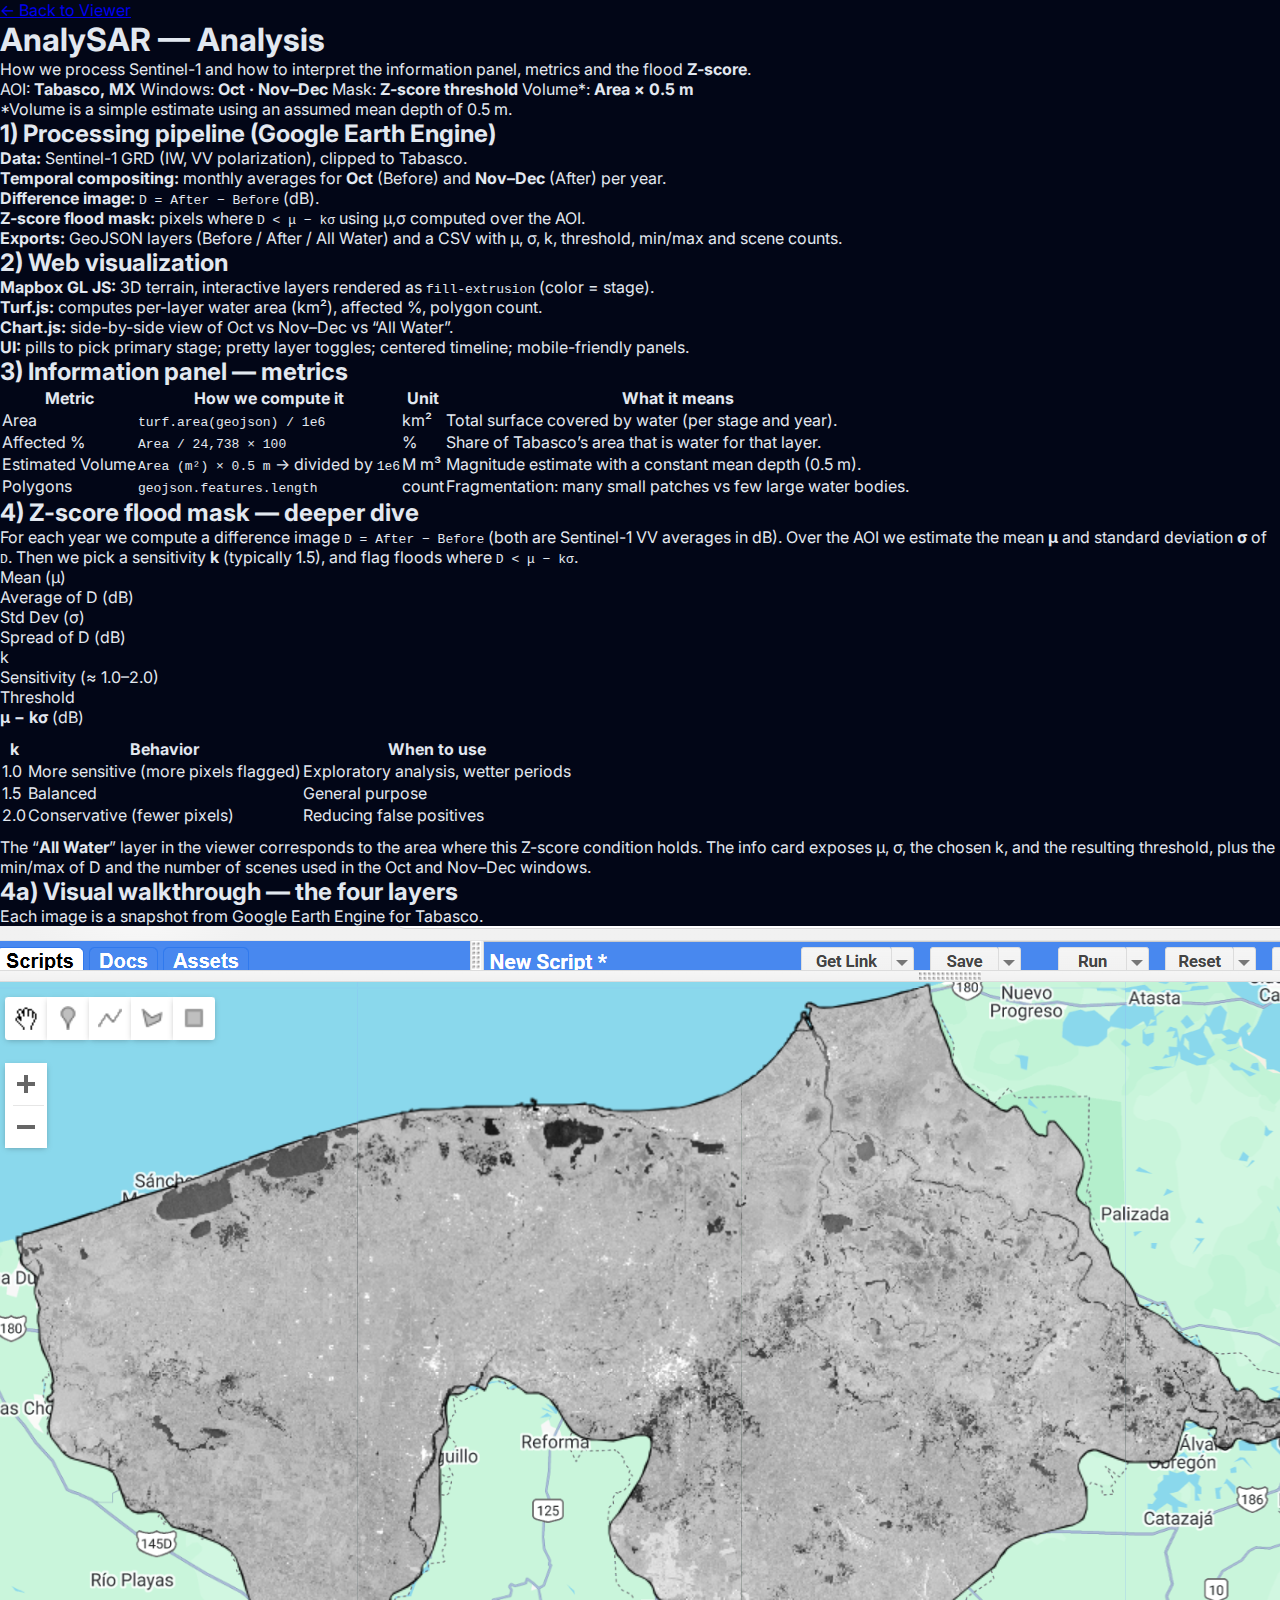
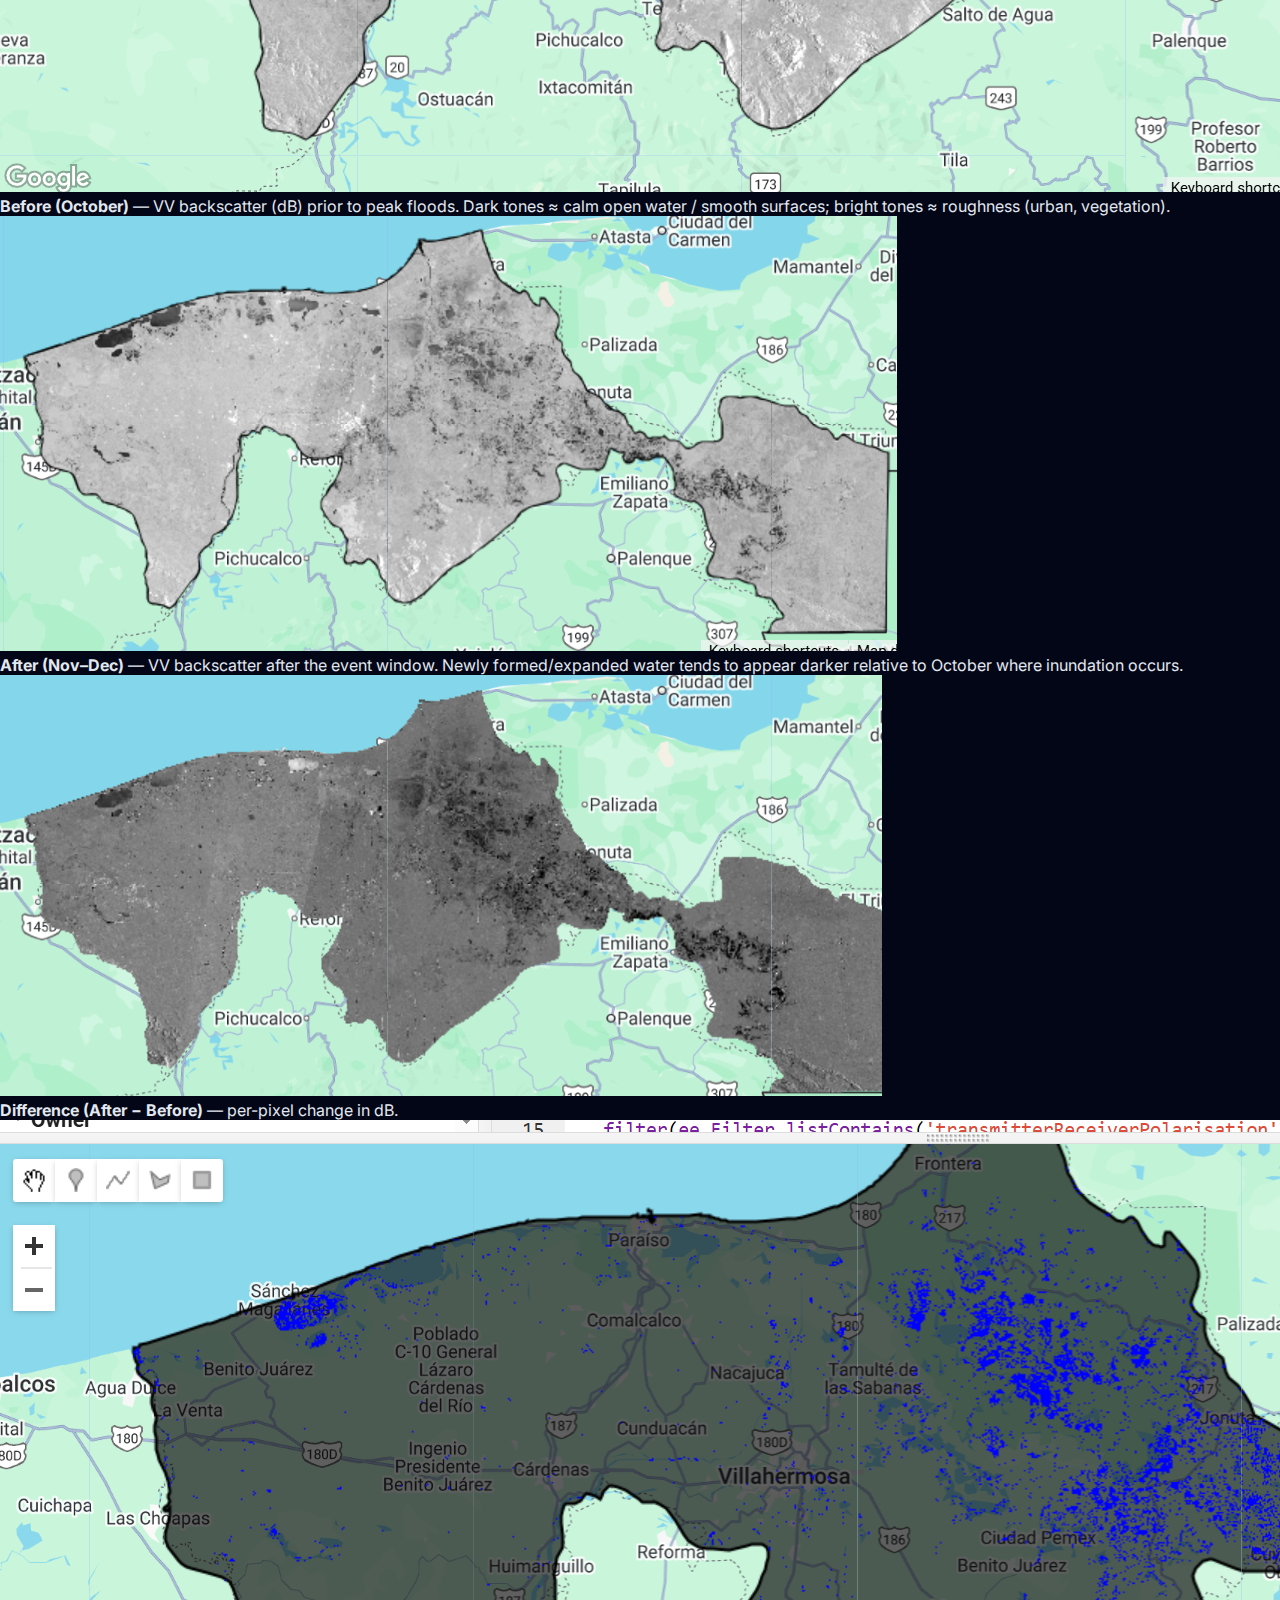
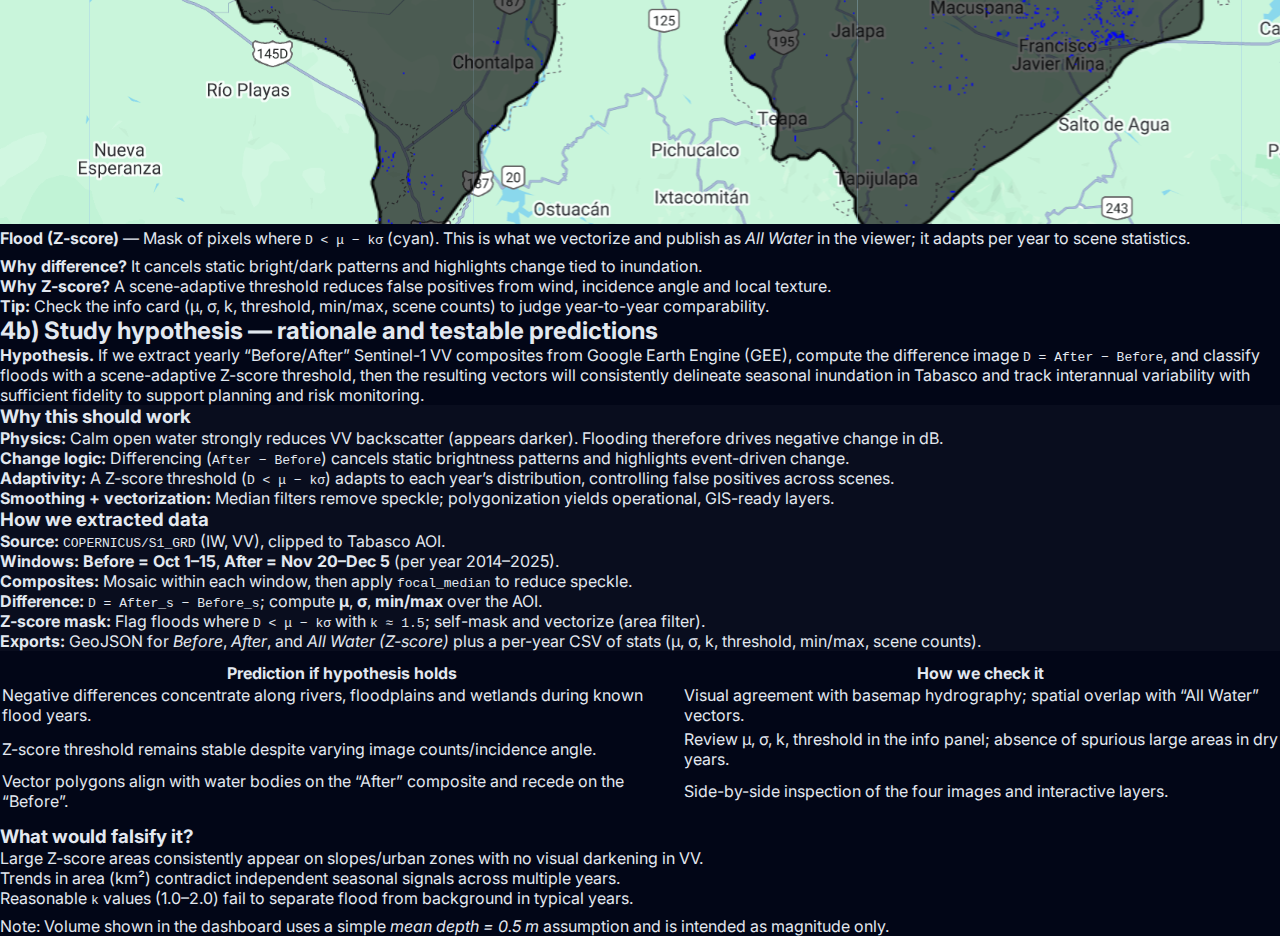
<file: analysis.html>
<!DOCTYPE html>
<html lang="en">
<head>
  <meta charset="UTF-8"/>
  <meta name="viewport" content="width=device-width, initial-scale=1.0"/>
  <title>AnalySAR — Analysis</title>
  <link rel="icon" href="img/LOGOANALYSAR.png" type="image/png"/>
  <link rel="stylesheet" href="css/style.css"/>
</head>
<body class="doc-body">
  <header class="doc-header">
    <a href="index.html" class="back-link">← Back to Viewer</a>
    <h1>AnalySAR — Analysis</h1>
    <p class="subtitle">
      How we process Sentinel-1 and how to interpret the information panel, metrics and the flood <strong>Z-score</strong>.
    </p>
    <div class="tags-row">
      <span class="tag">AOI: <b>Tabasco, MX</b></span>
      <span class="tag">Windows: <b>Oct · Nov–Dec</b></span>
      <span class="tag">Mask: <b>Z-score threshold</b></span>
      <span class="tag">Volume*: <b>Area × 0.5 m</b></span>
    </div>
    <p class="small-note">*Volume is a simple estimate using an assumed mean depth of 0.5 m.</p>
  </header>

  <main class="doc-main">

    <section class="doc-grid">
      <div class="doc-card">
        <h2>1) Processing pipeline (Google Earth Engine)</h2>
        <ul class="bullet">
          <li><b>Data:</b> Sentinel-1 GRD (IW, VV polarization), clipped to Tabasco.</li>
          <li><b>Temporal compositing:</b> monthly averages for <b>Oct</b> (Before) and <b>Nov–Dec</b> (After) per year.</li>
          <li><b>Difference image:</b> <code>D = After − Before</code> (dB).</li>
          <li><b>Z-score flood mask:</b> pixels where <code>D &lt; μ − kσ</code> using μ,σ computed over the AOI.</li>
          <li><b>Exports:</b> GeoJSON layers (Before / After / All Water) and a CSV with μ, σ, k, threshold, min/max and scene counts.</li>
        </ul>
      </div>

      <div class="doc-card">
        <h2>2) Web visualization</h2>
        <ul class="bullet">
          <li><b>Mapbox GL JS:</b> 3D terrain, interactive layers rendered as <code>fill-extrusion</code> (color = stage).</li>
          <li><b>Turf.js:</b> computes per-layer water area (km²), affected %, polygon count.</li>
          <li><b>Chart.js:</b> side-by-side view of Oct vs Nov–Dec vs “All Water”.</li>
          <li><b>UI:</b> pills to pick primary stage; pretty layer toggles; centered timeline; mobile-friendly panels.</li>
        </ul>
      </div>
    </section>

    <section class="doc-card">
      <h2>3) Information panel — metrics</h2>
      <div class="table-scroll">
        <table class="doc-table">
          <thead>
            <tr><th>Metric</th><th>How we compute it</th><th>Unit</th><th>What it means</th></tr>
          </thead>
          <tbody>
            <tr>
              <td>Area</td>
              <td><code>turf.area(geojson) / 1e6</code></td>
              <td>km²</td>
              <td>Total surface covered by water (per stage and year).</td>
            </tr>
            <tr>
              <td>Affected %</td>
              <td><code>Area / 24,738 × 100</code></td>
              <td>%</td>
              <td>Share of Tabasco’s area that is water for that layer.</td>
            </tr>
            <tr>
              <td>Estimated Volume</td>
              <td><code>Area (m²) × 0.5 m</code> → divided by <code>1e6</code></td>
              <td>M m³</td>
              <td>Magnitude estimate with a constant mean depth (0.5 m).</td>
            </tr>
            <tr>
              <td>Polygons</td>
              <td><code>geojson.features.length</code></td>
              <td>count</td>
              <td>Fragmentation: many small patches vs few large water bodies.</td>
            </tr>
          </tbody>
        </table>
      </div>
    </section>

    <section class="doc-card">
      <h2>4) Z-score flood mask — deeper dive</h2>
      <p>
        For each year we compute a difference image <code>D = After − Before</code> (both are Sentinel-1 VV averages in dB).  
        Over the AOI we estimate the mean <b>μ</b> and standard deviation <b>σ</b> of <code>D</code>.  
        Then we pick a sensitivity <b>k</b> (typically 1.5), and flag floods where <code>D &lt; μ − kσ</code>.
      </p>
      <div class="z-grid spaced doc-z">
        <div><div class="z-title">Mean (μ)</div><div class="z-val">Average of D (dB)</div></div>
        <div><div class="z-title">Std Dev (σ)</div><div class="z-val">Spread of D (dB)</div></div>
        <div><div class="z-title">k</div><div class="z-val">Sensitivity (≈ 1.0–2.0)</div></div>
        <div><div class="z-title">Threshold</div><div class="z-val"><b>μ − kσ</b> (dB)</div></div>
      </div>

      <div class="table-scroll" style="margin-top:10px">
        <table class="doc-table">
          <thead><tr><th>k</th><th>Behavior</th><th>When to use</th></tr></thead>
          <tbody>
            <tr><td>1.0</td><td>More sensitive (more pixels flagged)</td><td>Exploratory analysis, wetter periods</td></tr>
            <tr><td>1.5</td><td>Balanced</td><td>General purpose</td></tr>
            <tr><td>2.0</td><td>Conservative (fewer pixels)</td><td>Reducing false positives</td></tr>
          </tbody>
        </table>
      </div>

      <p style="margin-top:10px">
        The “<b>All Water</b>” layer in the viewer corresponds to the area where this Z-score condition holds.  
        The info card exposes μ, σ, the chosen k, and the resulting threshold, plus the min/max of D and the number of scenes used in the Oct and Nov–Dec windows.
      </p>
    </section>


<!-- 4a) Visual walkthrough — the four layers -->
<section class="doc-card">
  <h2>4a) Visual walkthrough — the four layers</h2>
  <p class="subtitle">Each image is a snapshot from Google Earth Engine for Tabasco.</p>

  <div class="doc-grid doc-grid-images">
    <figure class="doc-figure">
      <img src="img/analysis/Before.png" alt="Sentinel-1 VV composite — October (Before)" loading="lazy" />
      <figcaption>
        <b>Before (October)</b> — VV backscatter (dB) prior to peak floods.  
        Dark tones ≈ calm open water / smooth surfaces; bright tones ≈ roughness (urban, vegetation).
      </figcaption>
    </figure>

    <figure class="doc-figure">
      <img src="img/analysis/After.png" alt="Sentinel-1 VV composite — Nov–Dec (After)" loading="lazy" />
      <figcaption>
        <b>After (Nov–Dec)</b> — VV backscatter after the event window.  
        Newly formed/expanded water tends to appear darker relative to October where inundation occurs.
      </figcaption>
    </figure>

    <figure class="doc-figure">
      <img src="img/analysis/Difference.png" alt="Difference image D = After − Before (dB)" loading="lazy" />
      <figcaption>
        <b>Difference (After − Before)</b> — per-pixel change in dB.  
       
      </figcaption>
    </figure>

    <figure class="doc-figure">
      <img src="img/analysis/Zscore.png" alt="Z-score mask: pixels where D < μ − kσ" loading="lazy" />
      <figcaption>
        <b>Flood (Z-score)</b> — Mask of pixels where <code>D &lt; μ − kσ</code> (cyan).  
        This is what we vectorize and publish as <i>All Water</i> in the viewer; it adapts per year to scene statistics.
      </figcaption>
    </figure>
  </div>

  <ul class="bullet" style="margin-top:8px">
    <li><b>Why difference?</b> It cancels static bright/dark patterns and highlights change tied to inundation.</li>
    <li><b>Why Z-score?</b> A scene-adaptive threshold reduces false positives from wind, incidence angle and local texture.</li>
    <li><b>Tip:</b> Check the info card (μ, σ, k, threshold, min/max, scene counts) to judge year-to-year comparability.</li>
  </ul>
</section>
<!-- 4b) Study hypothesis — rationale and testable predictions -->
<section class="doc-card">
  <h2>4b) Study hypothesis — rationale and testable predictions</h2>

  <p class="subtitle">
    <b>Hypothesis.</b> If we extract yearly “Before/After” Sentinel-1 VV composites from Google Earth Engine (GEE),
    compute the difference image <code>D = After − Before</code>, and classify floods with a scene-adaptive
    Z-score threshold, then the resulting vectors will consistently delineate seasonal inundation in Tabasco and
    track interannual variability with sufficient fidelity to support planning and risk monitoring.
  </p>

  <div class="doc-grid">
    <div class="doc-card" style="background:rgba(255,255,255,.03)">
      <h3>Why this should work</h3>
      <ul class="bullet">
        <li><b>Physics:</b> Calm open water strongly reduces VV backscatter (appears darker). Flooding therefore drives negative change in dB.</li>
        <li><b>Change logic:</b> Differencing (<code>After − Before</code>) cancels static brightness patterns and highlights event-driven change.</li>
        <li><b>Adaptivity:</b> A Z-score threshold (<code>D &lt; μ − kσ</code>) adapts to each year’s distribution, controlling false positives across scenes.</li>
        <li><b>Smoothing + vectorization:</b> Median filters remove speckle; polygonization yields operational, GIS-ready layers.</li>
      </ul>
    </div>

    <div class="doc-card" style="background:rgba(255,255,255,.03)">
      <h3>How we extracted data</h3>
      <ul class="bullet">
        <li><b>Source:</b> <code>COPERNICUS/S1_GRD</code> (IW, VV), clipped to Tabasco AOI.</li>
        <li><b>Windows:</b> <b>Before = Oct 1–15</b>, <b>After = Nov 20–Dec 5</b> (per year 2014–2025).</li>
        <li><b>Composites:</b> Mosaic within each window, then apply <code>focal_median</code> to reduce speckle.</li>
        <li><b>Difference:</b> <code>D = After_s − Before_s</code>; compute <b>μ</b>, <b>σ</b>, <b>min/max</b> over the AOI.</li>
        <li><b>Z-score mask:</b> Flag floods where <code>D &lt; μ − kσ</code> with <code>k ≈ 1.5</code>; self-mask and vectorize (area filter).</li>
        <li><b>Exports:</b> GeoJSON for <i>Before</i>, <i>After</i>, and <i>All Water (Z-score)</i> plus a per-year CSV of stats (μ, σ, k, threshold, min/max, scene counts).</li>
      </ul>
    </div>
  </div>

  <div class="table-scroll" style="margin-top:10px">
    <table class="doc-table">
      <thead>
        <tr>
          <th>Prediction if hypothesis holds</th>
          <th>How we check it</th>
        </tr>
      </thead>
      <tbody>
        <tr>
          <td>Negative differences concentrate along rivers, floodplains and wetlands during known flood years.</td>
          <td>Visual agreement with basemap hydrography; spatial overlap with “All Water” vectors.</td>
        </tr>
        <tr>
        </tr>
        <tr>
          <td>Z-score threshold remains stable despite varying image counts/incidence angle.</td>
          <td>Review μ, σ, k, threshold in the info panel; absence of spurious large areas in dry years.</td>
        </tr>
        <tr>
          <td>Vector polygons align with water bodies on the “After” composite and recede on the “Before”.</td>
          <td>Side-by-side inspection of the four images and interactive layers.</td>
        </tr>
      </tbody>
    </table>
  </div>

  <h3 style="margin-top:12px">What would falsify it?</h3>
  <ul class="bullet">
    <li>Large Z-score areas consistently appear on slopes/urban zones with no visual darkening in VV.</li>
    <li>Trends in area (km²) contradict independent seasonal signals across multiple years.</li>
    <li>Reasonable <code>k</code> values (1.0–2.0) fail to separate flood from background in typical years.</li>
  </ul>

  <p class="small-note" style="margin-top:8px">
    Note: Volume shown in the dashboard uses a simple <i>mean depth = 0.5 m</i> assumption and is intended as magnitude only.
  </p>
</section>

  </main>
</body>
</html>
</file>
<file: css/style.css>
/* css/style.css */
@import url('https://fonts.googleapis.com/css2?family=Inter:wght@300;400;500;600;700&display=swap');
:root{--primary-color:#3b82f6;--primary-hover:#2563eb;--accent-color:#60a5fa;--panel-bg:rgba(15,23,42,0.85);--panel-border:rgba(59,130,246,0.3);--text-main:#e2e8f0;--text-secondary:#94a3b8;--bg-color:#020617;--control-bg:rgba(30,41,59,0.8);--control-border:rgba(255,255,255,0.15)}
*{box-sizing:border-box;margin:0;padding:0}
body{font-family:'Inter',sans-serif;background-color:var(--bg-color);color:var(--text-main);overflow:hidden;-webkit-font-smoothing:antialiased;-moz-osx-font-smoothing:grayscale}
.hidden{display:none !important}
@keyframes fadeIn{from{opacity:0}to{opacity:1}}
@keyframes pulse{0%,100%{transform:scale(1);box-shadow:0 0 15px rgba(59,130,246,0.4)}50%{transform:scale(1.05);box-shadow:0 0 25px rgba(59,130,246,0.7)}}
#welcome-screen{display:flex;flex-direction:column;justify-content:center;align-items:center;height:100vh;text-align:center;padding:2rem;animation:fadeIn 1.5s ease-in-out}
.welcome-content{margin-bottom:2rem}
.welcome-title{font-size:5rem;font-weight:700;letter-spacing:-.05em;background:linear-gradient(45deg,#fff,#a7c5ff);-webkit-background-clip:text;-webkit-text-fill-color:transparent}
.welcome-subtitle{font-size:1.125rem;color:var(--text-secondary);max-width:500px;margin:.5rem auto 1.5rem}
.enter-button{font-size:1rem;font-weight:600;color:white;background-color:var(--primary-color);border:none;padding:.75rem 2rem;border-radius:.5rem;cursor:pointer;transition:all .3s ease;animation:pulse 2.5s infinite}
.enter-button:hover{animation:none;transform:translateY(-2px);box-shadow:0 0 25px rgba(59,130,246,0.6)}
.project-info-container{max-width:700px;text-align:left;background-color:rgba(255,255,255,0.03);padding:1.5rem;border-radius:.5rem;border:1px solid var(--control-border)}
.project-info-container h3,.project-info-container h4{color:white;font-weight:600;margin-bottom:.5rem}
.project-info-container h4{margin-top:1rem;font-size:.9rem}
.project-info-container p,.project-info-container ul{font-size:.875rem;color:var(--text-secondary);line-height:1.6}
.project-info-container ul{list-style-position:inside;padding-left:.5rem}
.project-info-container li{margin-bottom:.25rem}
#map-app{animation:fadeIn .5s ease}
#map-container{position:absolute;inset:0;z-index:0}
.panel{background-color:var(--panel-bg);border:1px solid var(--panel-border);border-radius:.75rem;box-shadow:0 10px 30px rgba(0,0,0,0.3);backdrop-filter:blur(16px);-webkit-backdrop-filter:blur(16px)}
.top-left-container{position:fixed;top:1rem;left:1rem;z-index:60;display:flex;flex-direction:column;gap:1rem;align-items:flex-start}
.brand-corner{display:flex;align-items:center;gap:.75rem;padding:.5rem 1rem;text-decoration:none;color:var(--text-main);background-color:var(--panel-bg);border:1px solid var(--panel-border);border-radius:.75rem;backdrop-filter:blur(16px);transition:all .2s ease-in-out}
.brand-corner:hover{border-color:var(--accent-color);background-color:rgba(30,41,59,0.9)}
.brand-corner h2{font-size:1.25rem;font-weight:600}
.brand-corner .logo-svg{width:1.5rem;height:1.5rem;color:var(--accent-color);transition:transform .3s ease}
.brand-corner:hover .logo-svg{transform:rotate(90deg)}
#info-panel,#loading-indicator{font-size:.875rem;transition:opacity .3s,transform .3s;padding:.75rem 1rem;width:250px}
#info-panel h3{font-size:1rem;font-weight:bold;color:white;margin-bottom:.5rem;padding-bottom:.5rem;border-bottom:1px solid var(--panel-border)}
#info-panel .info-grid{display:grid;grid-template-columns:auto 1fr;gap:.25rem .75rem;align-items:center}
#info-panel .info-grid span{color:var(--text-secondary)}
#info-panel .info-note{font-size:.7rem;color:#64748b;margin-top:.5rem}
#dashboard-panel{position:fixed;top:1rem;right:1rem;width:350px;z-index:60;padding:1rem;display:flex;flex-direction:column;gap:1.25rem}
.header{padding-bottom:.75rem;border-bottom:1px solid var(--control-border)}
.header h2{font-size:1.125rem;font-weight:700;color:white}
.control-group{display:flex;flex-direction:column;gap:.5rem}
.control-group label{font-size:.875rem;font-weight:500;color:var(--accent-color)}
input[type=range]{-webkit-appearance:none;appearance:none;width:100%;height:8px;background:#334155;border-radius:5px;padding:0}
input[type=range]::-webkit-slider-thumb{-webkit-appearance:none;appearance:none;width:16px;height:16px;background:var(--primary-color);cursor:pointer;border-radius:50%}
input[type=range]::-moz-range-thumb{width:16px;height:16px;background:var(--primary-color);cursor:pointer;border-radius:50%}
.btn-primary{width:100%;padding:.5rem;border-radius:.375rem;background-color:var(--secondary-color);color:white;font-weight:600;border:none;cursor:pointer;transition:background-color .2s}
.btn-primary:hover{background-color:var(--primary-hover)}
.btn-secondary{width:100%;padding:.5rem;border-radius:.375rem;background-color:rgba(71,85,105,0.7);color:var(--text-main);font-weight:600;border:1px solid #475569;cursor:pointer;transition:background-color .2s}
.btn-secondary:hover{background-color:rgba(100,116,139,0.7)}
.btn-secondary.active{background-color:var(--accent-color);color:white;border-color:var(--primary-color)}
.visualization-controls{display:flex;flex-direction:column;gap:.75rem}
.segmented-control{display:grid;grid-template-columns:repeat(2,1fr);gap:.25rem;background-color:var(--control-bg);padding:.25rem;border-radius:.375rem}
.style-btn{padding:.375rem .5rem;font-size:.875rem;font-weight:500;border-radius:.25rem;border:none;background-color:transparent;color:var(--text-secondary);cursor:pointer;transition:background-color .2s,color .2s}
.style-btn:hover{background-color:rgba(255,255,255,0.1)}
.style-btn.active{background-color:var(--primary-color);color:white}
.color-swatch-container{display:flex;gap:.5rem}
.color-swatch{width:2rem;height:2rem;border-radius:50%;border:2px solid transparent;cursor:pointer;transition:all .2s}
.color-swatch:hover{transform:scale(1.1)}
.color-swatch.active{border-color:white;box-shadow:0 0 10px var(--accent-color)}
#chart-panel{padding:1rem;width:250px}
#chart-panel label{font-size:.875rem;font-weight:500;color:var(--accent-color)}
.chart-container{height:160px;margin-top:.5rem}
#timeline-container{position:fixed;bottom:1rem;left:50%;transform:translateX(-50%);z-index:50;width:100%;max-width:64rem;padding:.5rem 1rem}
.timeline-wrapper{position:relative;display:flex;justify-content:flex-start;align-items:flex-start;padding-top:.5rem;overflow-x:auto;padding-bottom:1rem}
.timeline-wrapper::-webkit-scrollbar{height:4px}
.timeline-wrapper::-webkit-scrollbar-thumb{background:var(--primary-color);border-radius:2px}
.timeline-wrapper .timeline-line{position:absolute;top:1.25rem;left:2rem;height:2px;min-width:1500px;background-color:#334155;z-index:0}
.timeline-point{position:relative;z-index:1;display:flex;flex-direction:column;align-items:center;text-align:center;background:none;border:none;cursor:pointer;padding:0 1.5rem}
.timeline-point .dot{width:1rem;height:1rem;border-radius:50%;border:3px solid #475569;background-color:var(--bg-color);margin-bottom:.75rem;transition:all .2s;flex-shrink:0}
.timeline-point:hover .dot{border-color:var(--accent-color)}
.timeline-point.active .dot{border-color:var(--primary-color);background-color:var(--accent-color);transform:scale(1.2)}
.timeline-point .event-description{font-size:.875rem;font-weight:600;color:var(--text-secondary);transition:color .2s;white-space:nowrap}
.timeline-point.active .event-description{color:white}
.timeline-point .event-label{font-size:.75rem;color:#64748b;white-space:nowrap}
@media (max-width:768px){#dashboard-panel{width:auto;left:.5rem;right:.5rem;top:.5rem;bottom:auto;max-height:50vh;overflow-y:auto}#chart-panel{display:none}.top-left-container{top:.5rem;left:.5rem}#info-panel{padding:.5rem;width:200px}#info-panel h3{font-size:.875rem}#info-panel .info-grid{font-size:.8rem}#timeline-container{left:.5rem;right:.5rem;bottom:.5rem;width:auto;transform:translateX(0);padding:.5rem}.timeline-wrapper{justify-content:flex-start;overflow-x:auto;padding-bottom:.5rem}.timeline-point{padding:0 .75rem}.timeline-wrapper .timeline-line{width:200%}.welcome-title{font-size:3rem}.welcome-subtitle{font-size:1rem}}


.project-info-container a {
    color: var(--text-secondary);
    text-decoration: none;
    transition: color 0.2s ease-in-out;
    display: inline-flex; 
    align-items: center;
}

.project-info-container a:hover {
    color: var(--accent-color);
}

.linkedin-logo {
    width: 1rem;
    height: 1rem;
    fill: currentColor; 
    margin-left: 0.5rem;
}

h4 + ul a {
    color: var(--accent-color);
    text-decoration: underline;
    text-decoration-color: var(--panel-border);
}

h4 + ul a:hover {
    text-decoration-color: var(--accent-color);
}
</file>
